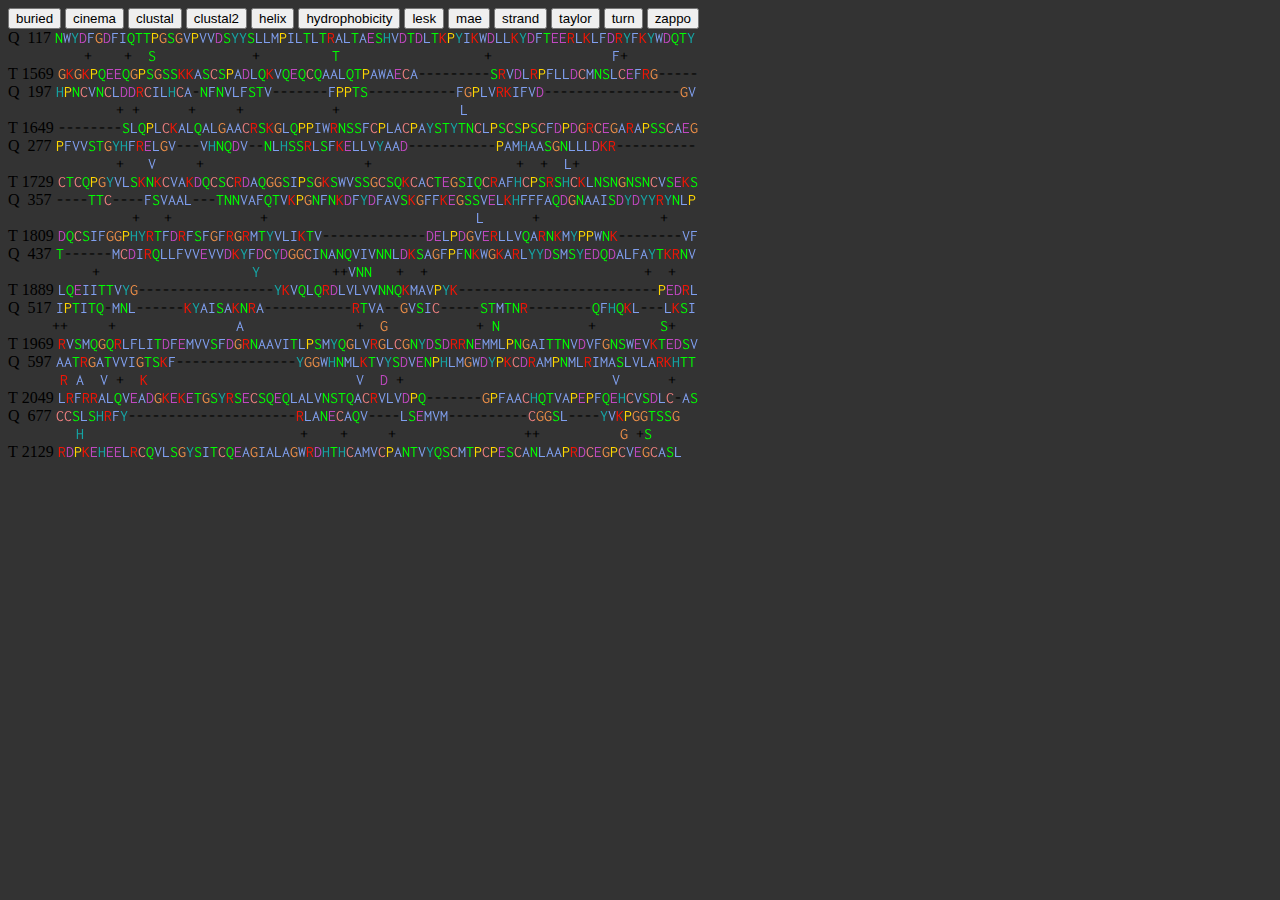
<file: index.html>
<!doctype html>
<link rel=stylesheet href=Protsolata_palettes.css>
<style>
.residues {
  white-space: pre;
  font-family: 'Protsolata', monospace;
}

html {
  background-color: #333;
}
</style>

<script>
function color(event) {
  let scheme = (typeof event === 'string' || event instanceof String) ? event : event.target.textContent;
  console.log(scheme);
  document
    .querySelectorAll('.residues')
    .forEach(
      node => {
        node.className = `residues ${scheme}`;
      }
    );
  };
</script>

<button onclick="color(event)">buried</button>
<button onclick="color(event)">cinema</button>
<button onclick="color(event)">clustal</button>
<button onclick="color(event)">clustal2</button>
<button onclick="color(event)">helix</button>
<button onclick="color(event)">hydrophobicity</button>
<button onclick="color(event)">lesk</button>
<button onclick="color(event)">mae</button>
<button onclick="color(event)">strand</button>
<button onclick="color(event)">taylor</button>
<button onclick="color(event)">turn</button>
<button onclick="color(event)">zappo</button>

<div class="alignment-wrapper2"><span><span class="line">
Q&nbsp;&nbsp;117&nbsp;<span class="residues">NWYDFGDFIQTTPGSGVPVVDSYYSLLMPILTLTRALTAESHVDTDLTKPYIKWDLLKYDFTEERLKLFDRYFKYWDQTY</span> <br>
&nbsp;&nbsp;&nbsp;&nbsp;&nbsp;&nbsp;&nbsp;<span class="residues">      +    +  S            +         T                  +               F+      </span> <br>
T&nbsp;1569&nbsp;<span class="residues">GKGKPQEEQGPSGSSKKASCSPADLQKVQEQCQAALQTPAWAECA---------SRVDLRPFLLDCMNSLCEFRG-----</span></span><br></span><span><span class="line">
Q&nbsp;&nbsp;197&nbsp;<span class="residues">HPNCVNCLDDRCILHCA-NFNVLFSTV-------FPPTS-----------FGPLVRKIFVD-----------------GV</span> <br>
&nbsp;&nbsp;&nbsp;&nbsp;&nbsp;&nbsp;&nbsp;<span class="residues">          + +      +     +           +               L                          </span> <br>
T&nbsp;1649&nbsp;<span class="residues">--------SLQPLCKALQALGAACRSKGLQPPIWRNSSFCPLACPAYSTYTNCLPSCSPSCFDPDGRCEGARAPSSCAEG</span></span><br></span><span><span class="line">
Q&nbsp;&nbsp;277&nbsp;<span class="residues">PFVVSTGYHFRELGV---VHNQDV--NLHSSRLSFKELLVYAAD-----------PAMHAASGNLLLDKR----------</span> <br>
&nbsp;&nbsp;&nbsp;&nbsp;&nbsp;&nbsp;&nbsp;<span class="residues">          +   V     +                    +                  +  +  L+            </span> <br>
T&nbsp;1729&nbsp;<span class="residues">CTCQPGYVLSKNKCVAKDQCSCRDAQGGSIPSGKSWVSSGCSQKCACTEGSIQCRAFHCPSRSHCKLNSNGNSNCVSEKS</span></span><br></span><span><span class="line">
Q&nbsp;&nbsp;357&nbsp;<span class="residues">----TTC----FSVAAL---TNNVAFQTVKPGNFNKDFYDFAVSKGFFKEGSSVELKHFFFAQDGNAAISDYDYYRYNLP</span> <br>
&nbsp;&nbsp;&nbsp;&nbsp;&nbsp;&nbsp;&nbsp;<span class="residues">            +   +           +                          L      +               + </span> <br>
T&nbsp;1809&nbsp;<span class="residues">DQCSIFGGPHYRTFDRFSFGFRGRMTYVLIKTV-------------DELPDGVERLLVQARNKMYPPWNK--------VF</span></span><br></span><span><span class="line">
Q&nbsp;&nbsp;437&nbsp;<span class="residues">T------MCDIRQLLFVVEVVDKYFDCYDGGCINANQVIVNNLDKSAGFPFNKWGKARLYYDSMSYEDQDALFAYTKRNV</span> <br>
&nbsp;&nbsp;&nbsp;&nbsp;&nbsp;&nbsp;&nbsp;<span class="residues">       +                   Y         ++VNN   +  +                           +  +</span> <br>
T&nbsp;1889&nbsp;<span class="residues">LQEIITTVYG-----------------YKVQLQRDLVLVVNNQKMAVPYK-------------------------PEDRL</span></span><br></span><span><span class="line">
Q&nbsp;&nbsp;517&nbsp;<span class="residues">IPTITQ-MNL------KYAISAKNRA-----------RTVA--GVSIC-----STMTNR--------QFHQKL---LKSI</span> <br>
&nbsp;&nbsp;&nbsp;&nbsp;&nbsp;&nbsp;&nbsp;<span class="residues">  ++     +               A              +  G           + N           +        S+</span> <br>
T&nbsp;1969&nbsp;<span class="residues">RVSMQGQRLFLITDFEMVVSFDGRNAAVITLPSMYQGLVRGLCGNYDSDRRNEMMLPNGAITTNVDVFGNSWEVKTEDSV</span></span><br></span><span><span class="line">
Q&nbsp;&nbsp;597&nbsp;<span class="residues">AATRGATVVIGTSKF---------------YGGWHNMLKTVYSDVENPHLMGWDYPKCDRAMPNMLRIMASLVLARKHTT</span> <br>
&nbsp;&nbsp;&nbsp;&nbsp;&nbsp;&nbsp;&nbsp;<span class="residues">   R A  V +  K                          V  D +                          V      +</span> <br>
T&nbsp;2049&nbsp;<span class="residues">LRFRRALQVEADGKEKETGSYRSECSQEQLALVNSTQACRVLVDPQ-------GPFAACHQTVAPEPFQEHCVSDLC-AS</span></span><br></span><span><span class="line">
Q&nbsp;&nbsp;677&nbsp;<span class="residues">CCSLSHRFY---------------------RLANECAQV----LSEMVM----------CGGSL----YVKPGGTSSG</span> <br>
&nbsp;&nbsp;&nbsp;&nbsp;&nbsp;&nbsp;&nbsp;<span class="residues">     H                           +    +     +                ++          G +S </span> <br>
T&nbsp;2129&nbsp;<span class="residues">RDPKEHEELRCQVLSGYSITCQEAGIALAGWRDHTHCAMVCPANTVYQSCMTPCPESCANLAAPRDCEGPCVEGCASL</span></span><br></span></div>
</file>
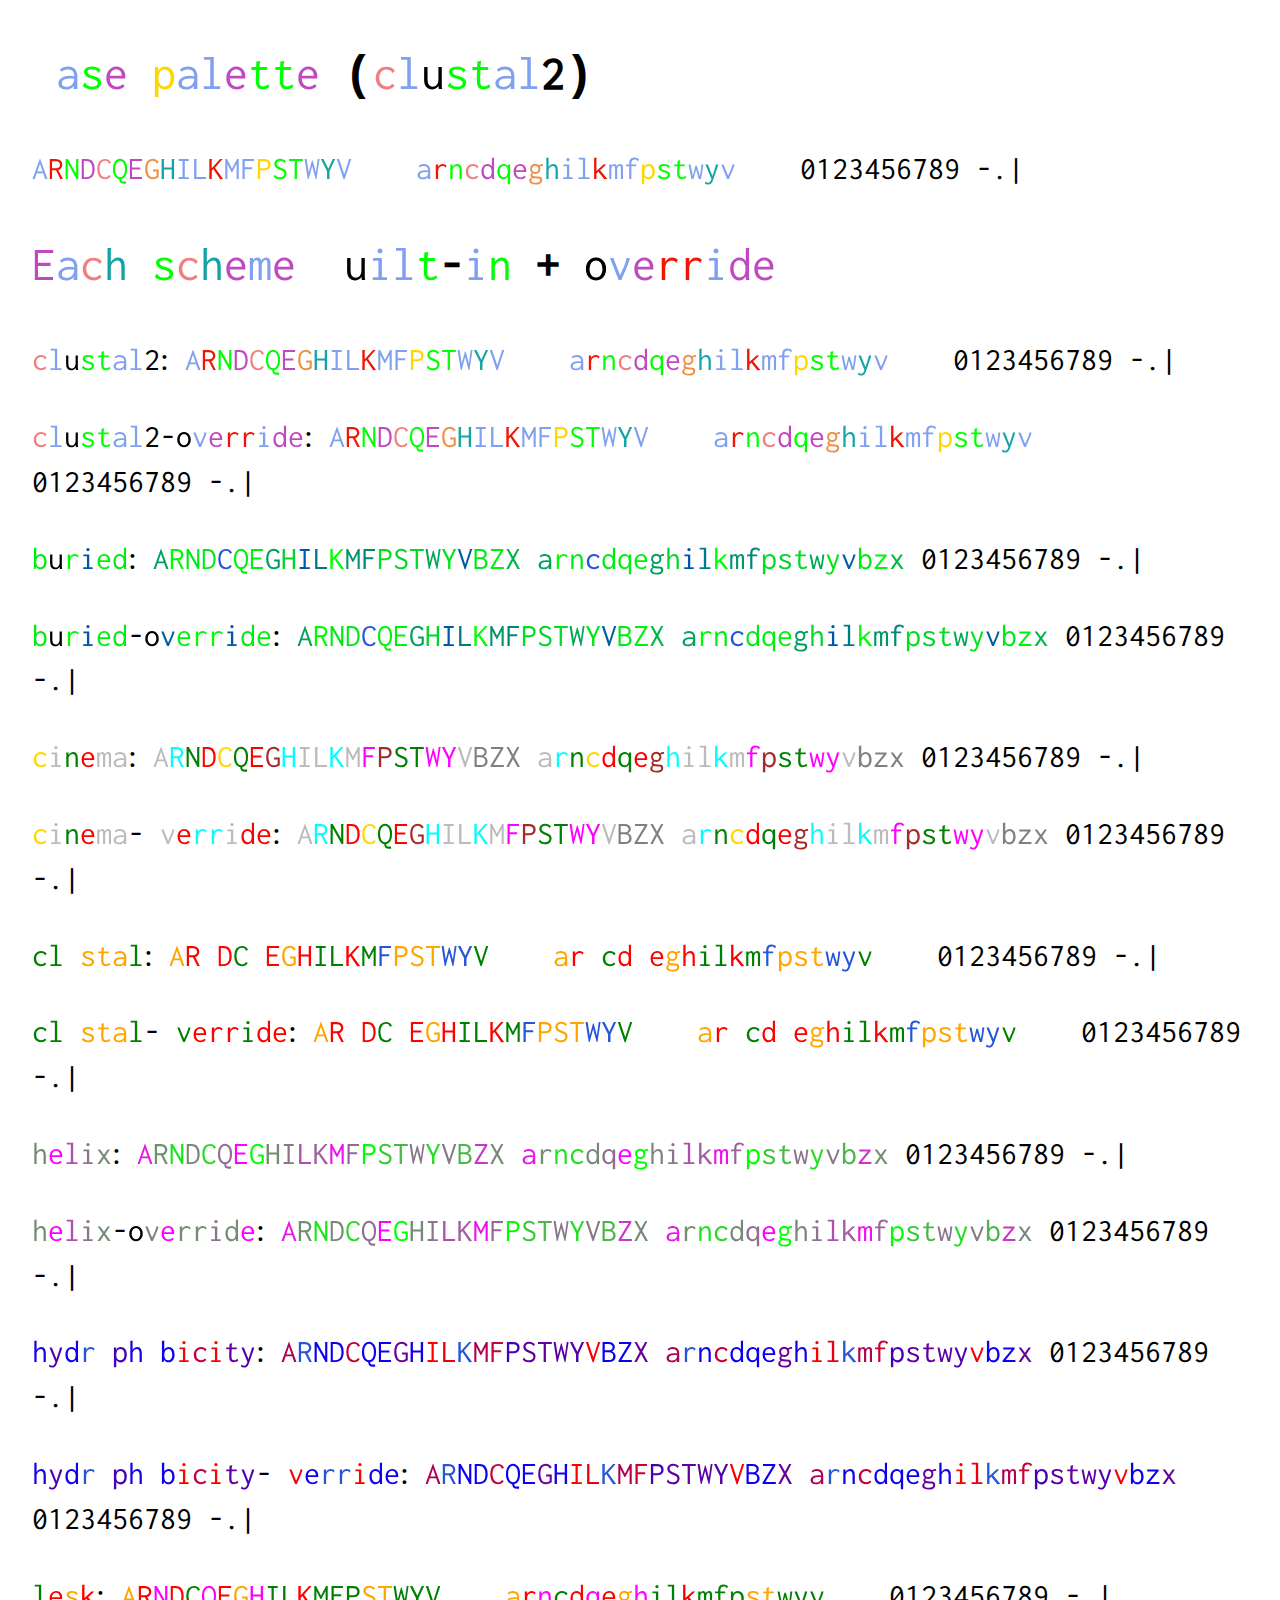
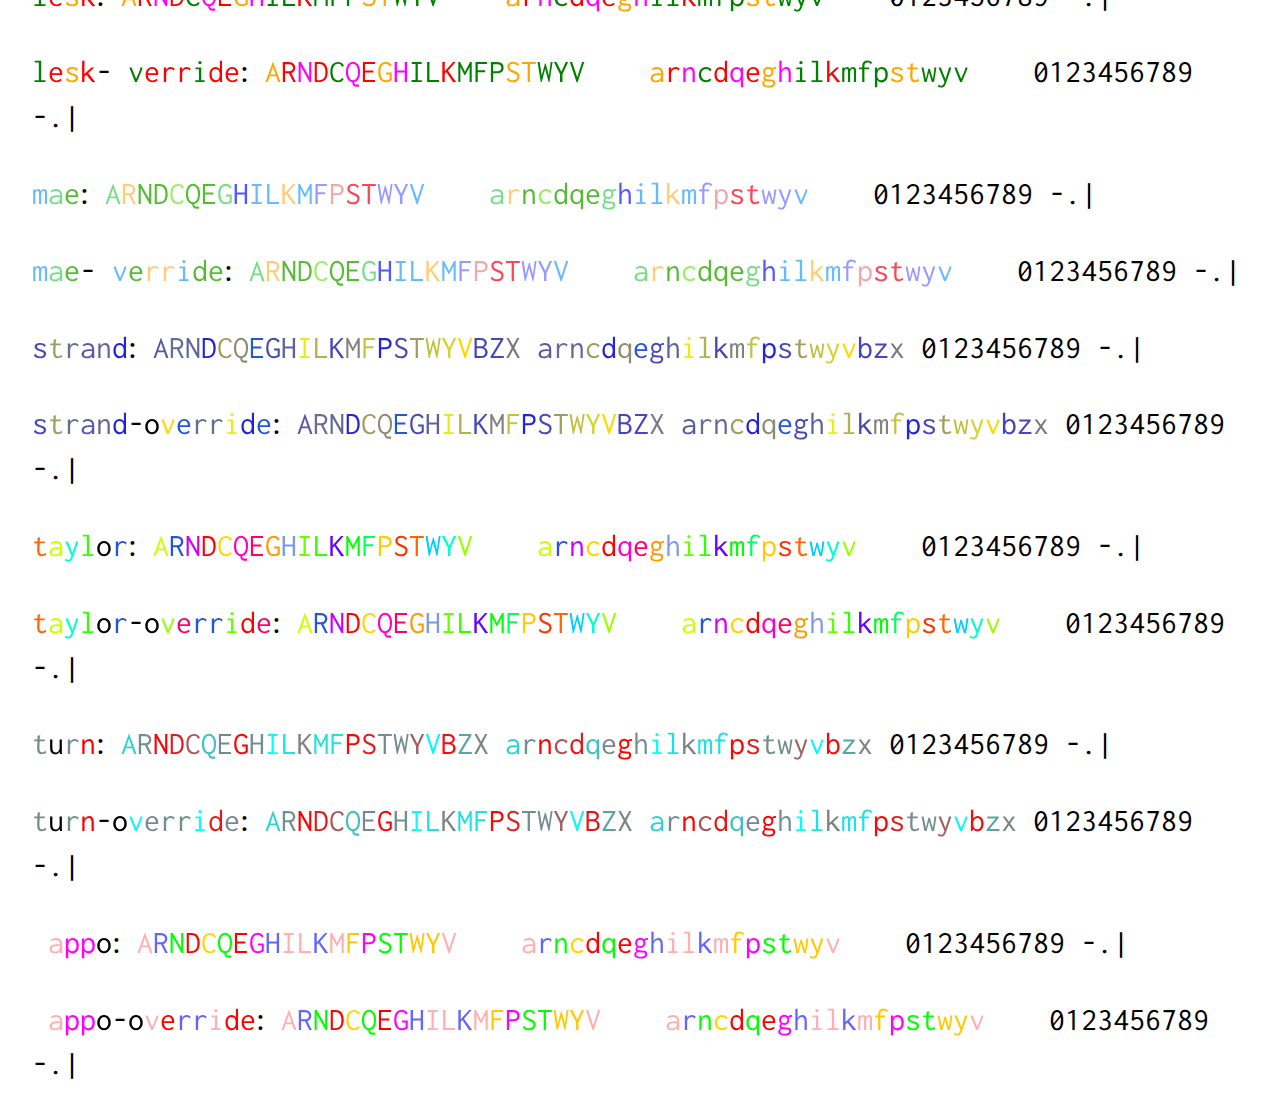
<file: InconsolataProtein_test.html>
<!doctype html><meta charset=utf-8>
<title>InconsolataProtein demo</title>
<link rel=stylesheet href=InconsolataProtein_palettes.css>
<style>body{font:32px/1.4 'InconsolataProtein',monospace;margin:2rem}</style>
<h2>Base palette (clustal2)</h2>
<p class='clustal2'>ARNDCQEGHILKMFPSTWYVBZX arncdqeghilkmfpstwyvbzx 0123456789 -.|</p>
<h2>Each scheme built-in + override</h2>
<p class='clustal2'>clustal2: ARNDCQEGHILKMFPSTWYVBZX arncdqeghilkmfpstwyvbzx 0123456789 -.|</p>
<p class='clustal2-override'>clustal2-override: ARNDCQEGHILKMFPSTWYVBZX arncdqeghilkmfpstwyvbzx 0123456789 -.|</p>
<p class='buried'>buried: ARNDCQEGHILKMFPSTWYVBZX arncdqeghilkmfpstwyvbzx 0123456789 -.|</p>
<p class='buried-override'>buried-override: ARNDCQEGHILKMFPSTWYVBZX arncdqeghilkmfpstwyvbzx 0123456789 -.|</p>
<p class='cinema'>cinema: ARNDCQEGHILKMFPSTWYVBZX arncdqeghilkmfpstwyvbzx 0123456789 -.|</p>
<p class='cinema-override'>cinema-override: ARNDCQEGHILKMFPSTWYVBZX arncdqeghilkmfpstwyvbzx 0123456789 -.|</p>
<p class='clustal'>clustal: ARNDCQEGHILKMFPSTWYVBZX arncdqeghilkmfpstwyvbzx 0123456789 -.|</p>
<p class='clustal-override'>clustal-override: ARNDCQEGHILKMFPSTWYVBZX arncdqeghilkmfpstwyvbzx 0123456789 -.|</p>
<p class='helix'>helix: ARNDCQEGHILKMFPSTWYVBZX arncdqeghilkmfpstwyvbzx 0123456789 -.|</p>
<p class='helix-override'>helix-override: ARNDCQEGHILKMFPSTWYVBZX arncdqeghilkmfpstwyvbzx 0123456789 -.|</p>
<p class='hydrophobicity'>hydrophobicity: ARNDCQEGHILKMFPSTWYVBZX arncdqeghilkmfpstwyvbzx 0123456789 -.|</p>
<p class='hydrophobicity-override'>hydrophobicity-override: ARNDCQEGHILKMFPSTWYVBZX arncdqeghilkmfpstwyvbzx 0123456789 -.|</p>
<p class='lesk'>lesk: ARNDCQEGHILKMFPSTWYVBZX arncdqeghilkmfpstwyvbzx 0123456789 -.|</p>
<p class='lesk-override'>lesk-override: ARNDCQEGHILKMFPSTWYVBZX arncdqeghilkmfpstwyvbzx 0123456789 -.|</p>
<p class='mae'>mae: ARNDCQEGHILKMFPSTWYVBZX arncdqeghilkmfpstwyvbzx 0123456789 -.|</p>
<p class='mae-override'>mae-override: ARNDCQEGHILKMFPSTWYVBZX arncdqeghilkmfpstwyvbzx 0123456789 -.|</p>
<p class='strand'>strand: ARNDCQEGHILKMFPSTWYVBZX arncdqeghilkmfpstwyvbzx 0123456789 -.|</p>
<p class='strand-override'>strand-override: ARNDCQEGHILKMFPSTWYVBZX arncdqeghilkmfpstwyvbzx 0123456789 -.|</p>
<p class='taylor'>taylor: ARNDCQEGHILKMFPSTWYVBZX arncdqeghilkmfpstwyvbzx 0123456789 -.|</p>
<p class='taylor-override'>taylor-override: ARNDCQEGHILKMFPSTWYVBZX arncdqeghilkmfpstwyvbzx 0123456789 -.|</p>
<p class='turn'>turn: ARNDCQEGHILKMFPSTWYVBZX arncdqeghilkmfpstwyvbzx 0123456789 -.|</p>
<p class='turn-override'>turn-override: ARNDCQEGHILKMFPSTWYVBZX arncdqeghilkmfpstwyvbzx 0123456789 -.|</p>
<p class='zappo'>zappo: ARNDCQEGHILKMFPSTWYVBZX arncdqeghilkmfpstwyvbzx 0123456789 -.|</p>
<p class='zappo-override'>zappo-override: ARNDCQEGHILKMFPSTWYVBZX arncdqeghilkmfpstwyvbzx 0123456789 -.|</p>
</file>
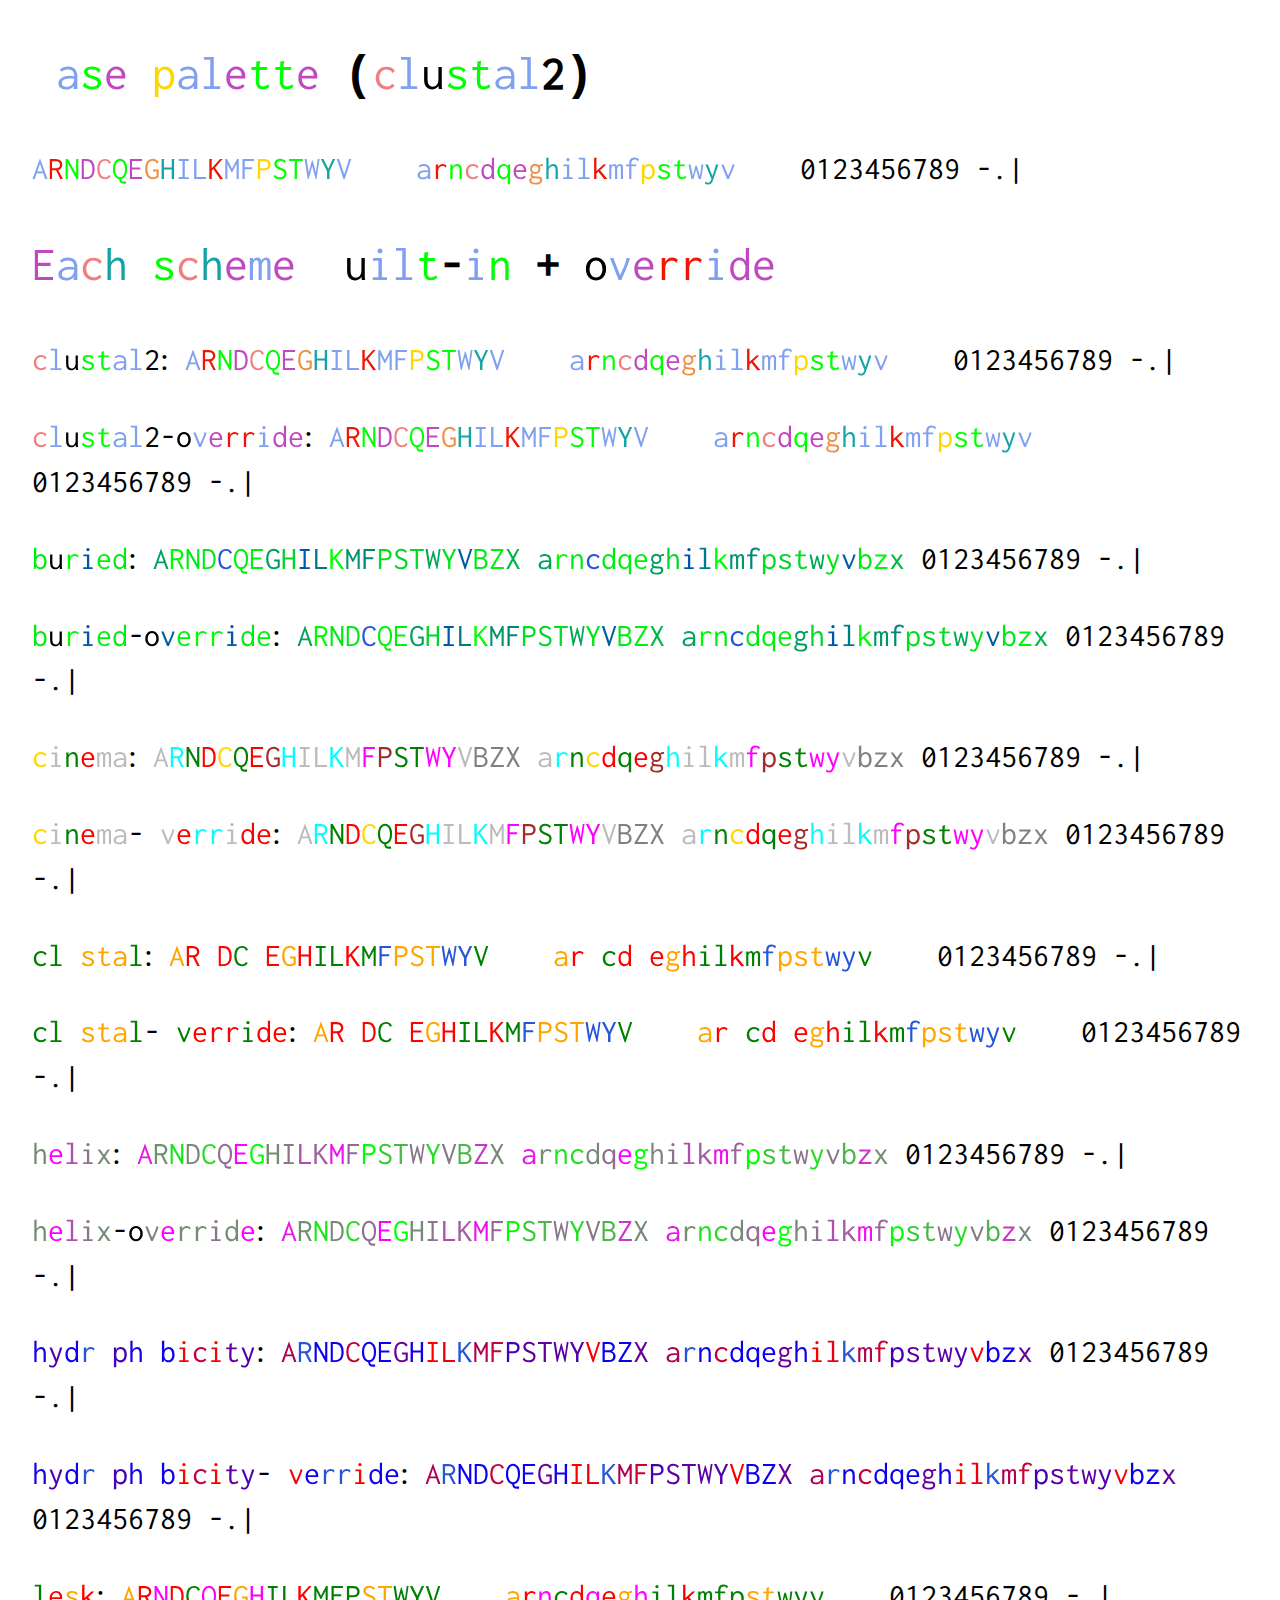
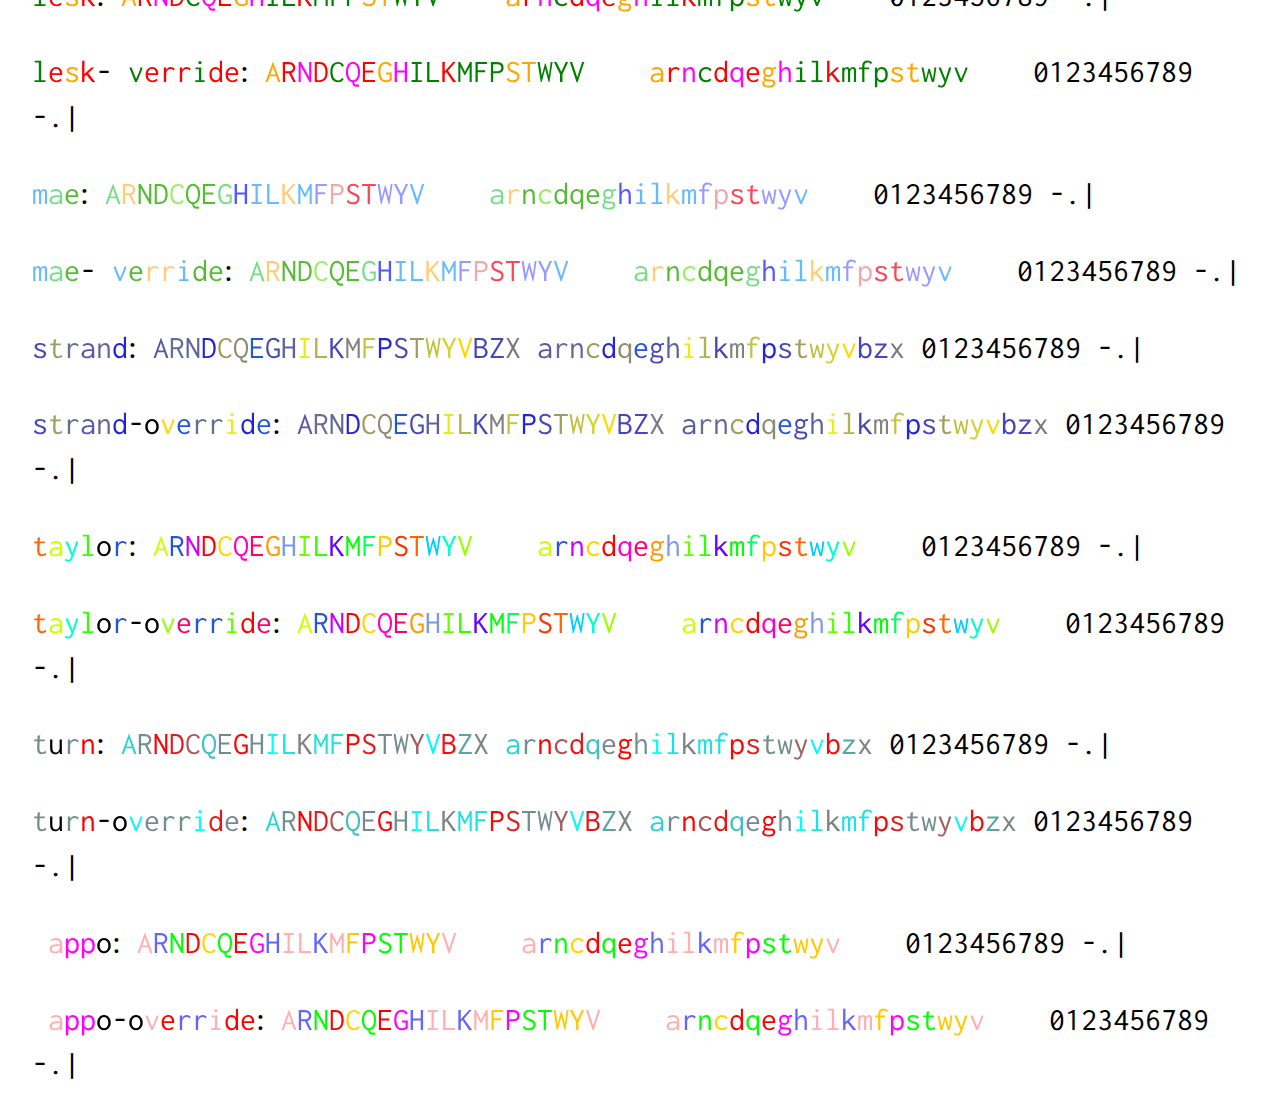
<file: Protsolata_test.html>
<!doctype html><meta charset=utf-8>
<title>Protsolata demo</title>
<link rel=stylesheet href=Protsolata_palettes.css>
<style>body{font:32px/1.4 'Protsolata',monospace;margin:2rem}</style>
<h2>Base palette (clustal2)</h2>
<p class='clustal2'>ARNDCQEGHILKMFPSTWYVBZX arncdqeghilkmfpstwyvbzx 0123456789 -.|</p>
<h2>Each scheme built-in + override</h2>
<p class='clustal2'>clustal2: ARNDCQEGHILKMFPSTWYVBZX arncdqeghilkmfpstwyvbzx 0123456789 -.|</p>
<p class='clustal2-override'>clustal2-override: ARNDCQEGHILKMFPSTWYVBZX arncdqeghilkmfpstwyvbzx 0123456789 -.|</p>
<p class='buried'>buried: ARNDCQEGHILKMFPSTWYVBZX arncdqeghilkmfpstwyvbzx 0123456789 -.|</p>
<p class='buried-override'>buried-override: ARNDCQEGHILKMFPSTWYVBZX arncdqeghilkmfpstwyvbzx 0123456789 -.|</p>
<p class='cinema'>cinema: ARNDCQEGHILKMFPSTWYVBZX arncdqeghilkmfpstwyvbzx 0123456789 -.|</p>
<p class='cinema-override'>cinema-override: ARNDCQEGHILKMFPSTWYVBZX arncdqeghilkmfpstwyvbzx 0123456789 -.|</p>
<p class='clustal'>clustal: ARNDCQEGHILKMFPSTWYVBZX arncdqeghilkmfpstwyvbzx 0123456789 -.|</p>
<p class='clustal-override'>clustal-override: ARNDCQEGHILKMFPSTWYVBZX arncdqeghilkmfpstwyvbzx 0123456789 -.|</p>
<p class='helix'>helix: ARNDCQEGHILKMFPSTWYVBZX arncdqeghilkmfpstwyvbzx 0123456789 -.|</p>
<p class='helix-override'>helix-override: ARNDCQEGHILKMFPSTWYVBZX arncdqeghilkmfpstwyvbzx 0123456789 -.|</p>
<p class='hydrophobicity'>hydrophobicity: ARNDCQEGHILKMFPSTWYVBZX arncdqeghilkmfpstwyvbzx 0123456789 -.|</p>
<p class='hydrophobicity-override'>hydrophobicity-override: ARNDCQEGHILKMFPSTWYVBZX arncdqeghilkmfpstwyvbzx 0123456789 -.|</p>
<p class='lesk'>lesk: ARNDCQEGHILKMFPSTWYVBZX arncdqeghilkmfpstwyvbzx 0123456789 -.|</p>
<p class='lesk-override'>lesk-override: ARNDCQEGHILKMFPSTWYVBZX arncdqeghilkmfpstwyvbzx 0123456789 -.|</p>
<p class='mae'>mae: ARNDCQEGHILKMFPSTWYVBZX arncdqeghilkmfpstwyvbzx 0123456789 -.|</p>
<p class='mae-override'>mae-override: ARNDCQEGHILKMFPSTWYVBZX arncdqeghilkmfpstwyvbzx 0123456789 -.|</p>
<p class='strand'>strand: ARNDCQEGHILKMFPSTWYVBZX arncdqeghilkmfpstwyvbzx 0123456789 -.|</p>
<p class='strand-override'>strand-override: ARNDCQEGHILKMFPSTWYVBZX arncdqeghilkmfpstwyvbzx 0123456789 -.|</p>
<p class='taylor'>taylor: ARNDCQEGHILKMFPSTWYVBZX arncdqeghilkmfpstwyvbzx 0123456789 -.|</p>
<p class='taylor-override'>taylor-override: ARNDCQEGHILKMFPSTWYVBZX arncdqeghilkmfpstwyvbzx 0123456789 -.|</p>
<p class='turn'>turn: ARNDCQEGHILKMFPSTWYVBZX arncdqeghilkmfpstwyvbzx 0123456789 -.|</p>
<p class='turn-override'>turn-override: ARNDCQEGHILKMFPSTWYVBZX arncdqeghilkmfpstwyvbzx 0123456789 -.|</p>
<p class='zappo'>zappo: ARNDCQEGHILKMFPSTWYVBZX arncdqeghilkmfpstwyvbzx 0123456789 -.|</p>
<p class='zappo-override'>zappo-override: ARNDCQEGHILKMFPSTWYVBZX arncdqeghilkmfpstwyvbzx 0123456789 -.|</p>
</file>
